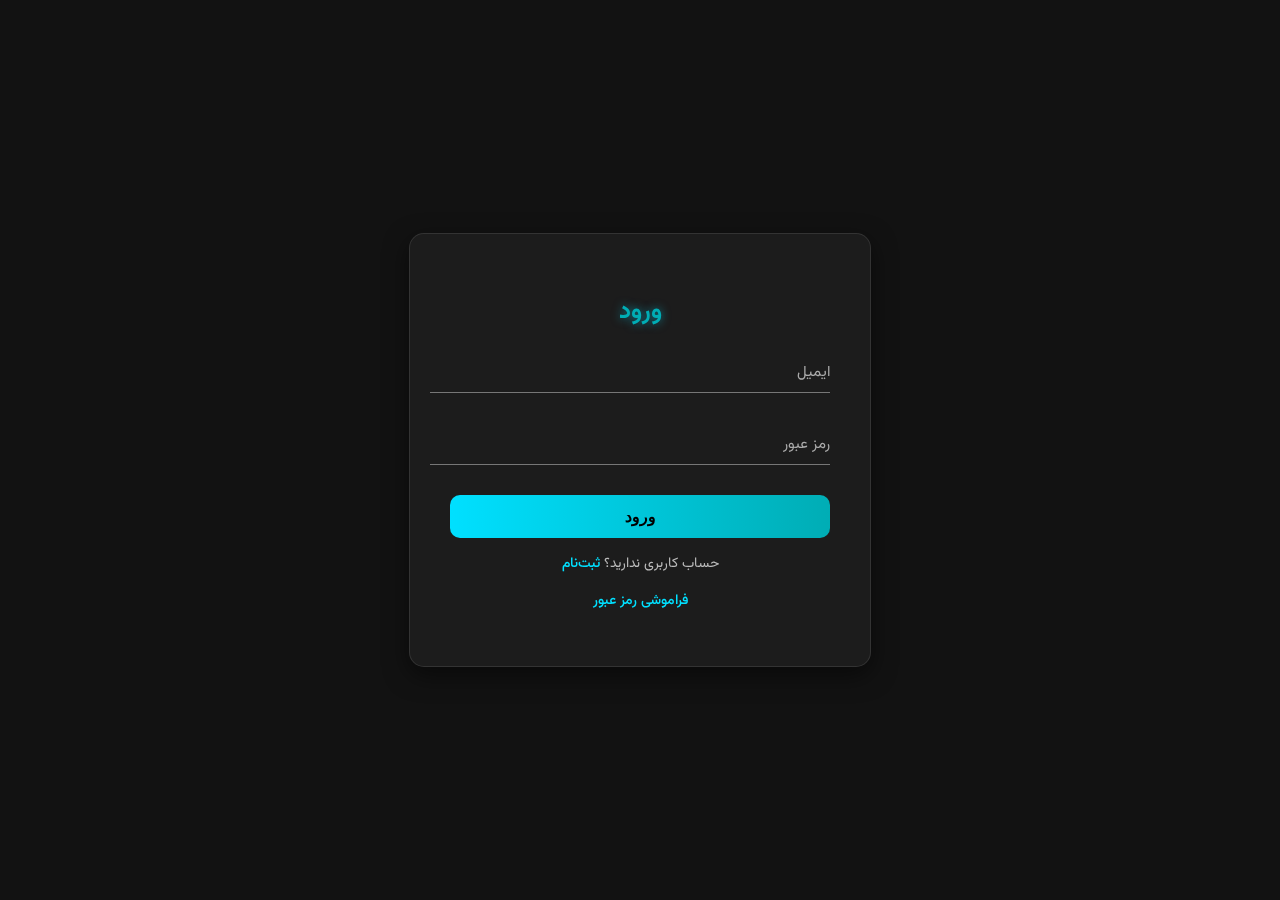
<file: index.html>
<!DOCTYPE html>
<html lang="fa" dir="rtl">
<head>
  <meta charset="UTF-8">
  <meta name="viewport" content="width=device-width, initial-scale=1.0">
  <title>ورود / ثبت‌نام</title>
  <link rel="stylesheet" href="css/style.css">

  <!-- فونت فارسی -->
  <link href="https://fonts.googleapis.com/css2?family=Vazirmatn:wght@400;700&display=swap" rel="stylesheet">
</head>
<body style="font-family: 'Vazirmatn', sans-serif; background: #121212; color: #eee;">

  <!-- لودر -->
  <div id="loader" class="loader-container">
    <div class="loader-inner">
      <div class="spinner"></div>
    </div>
  </div>

  <div class="login-box" style="
      background: rgba(30,30,30,0.9);
      padding: 40px;
      border-radius: 15px;
      box-shadow: 0 8px 25px rgba(0,0,0,0.5);
      max-width: 380px;
      margin: 80px auto;
      ">
    <!-- فرم ورود -->
    <form id="loginForm" class="form active">
      <h2 style="color:#00adb5; margin-bottom:20px;">ورود</h2>
      <div class="user-box">
        <input type="email" name="email" required>
        <label>ایمیل</label>
      </div>
      <div class="user-box">
        <input type="password" name="password" required>
        <label>رمز عبور</label>
      </div>
      <button type="submit" class="btn">ورود</button>
      <p class="switch">حساب کاربری ندارید؟ <a href="#" onclick="showForm('signup')">ثبت‌نام</a></p>
      <p class="switch"><a href="#" onclick="showForm('forgot')">فراموشی رمز عبور</a></p>
    </form>

    <!-- فرم ثبت‌نام -->
    <form id="signupForm" class="form">
      <h2 style="color:#00adb5; margin-bottom:20px;">ثبت‌نام</h2>
      <div class="user-box">
        <input type="text" name="name" required>
        <label>نام</label>
      </div>
      <div class="user-box">
        <input type="email" name="email" required>
        <label>ایمیل</label>
      </div>
      <div class="user-box">
        <input type="password" name="password" required>
        <label>رمز عبور</label>
      </div>
      <div class="user-box">
        <input type="tel" name="phone" required>
        <label>شماره تلفن</label>
      </div>
      <button type="submit" class="btn">ثبت‌نام</button>
      <p class="switch">حساب کاربری دارید؟ <a href="#" onclick="showForm('login')">ورود</a></p>
    </form>

    <!-- فرم فراموشی رمز عبور -->
    <form id="forgotForm" class="form">
      <h2 style="color:#00adb5; margin-bottom:20px;">بازیابی رمز عبور</h2>
      <div class="user-box">
        <input type="email" name="email" required>
        <label>ایمیل</label>
      </div>
      <button type="submit" class="btn">ارسال لینک بازیابی</button>
      <p class="switch"><a href="#" onclick="showForm('login')">بازگشت به ورود</a></p>
    </form>
  </div>

  <script src="js/script.js"></script>
</body>
</html>
</file>
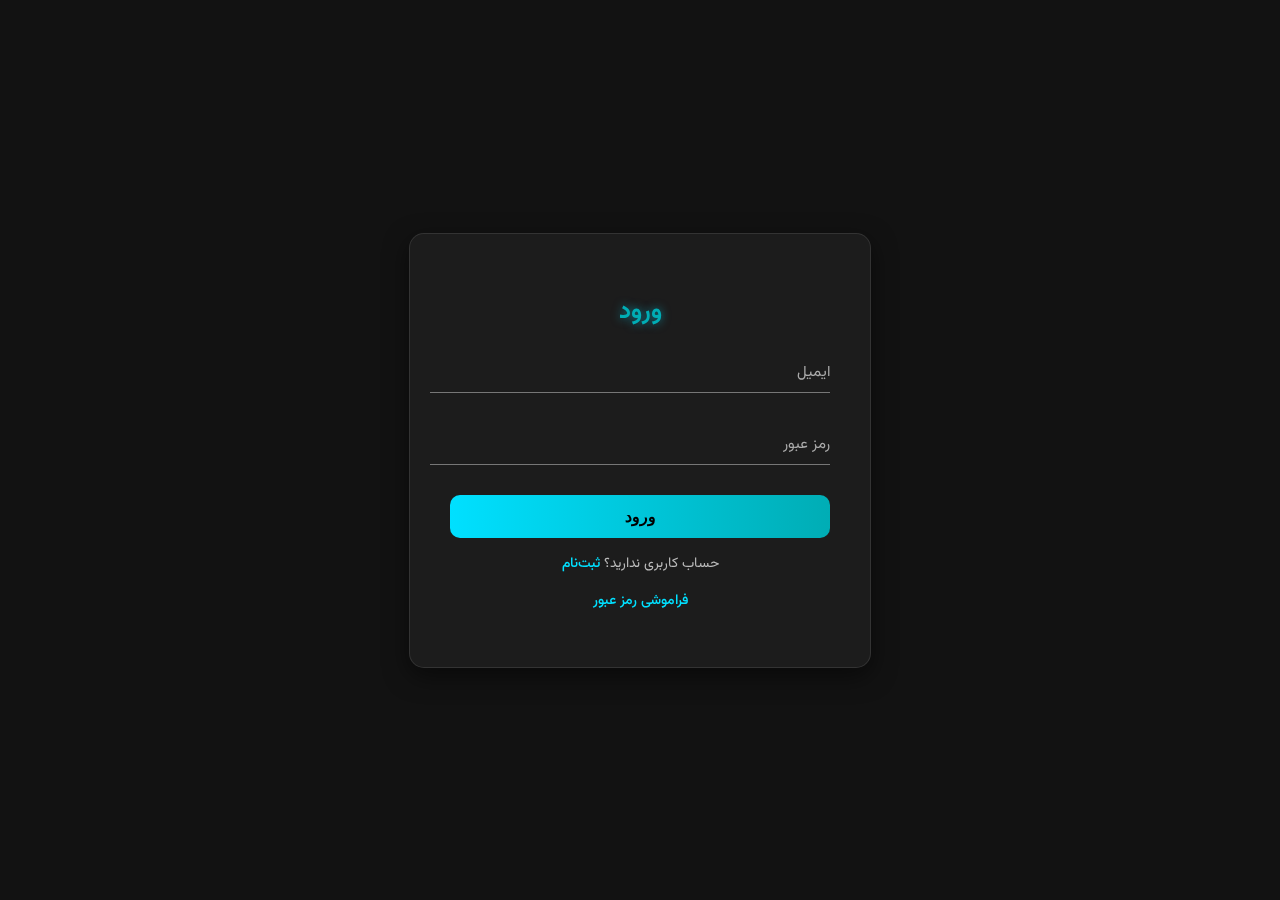
<file: profile/index.html>
<!DOCTYPE html>
<html lang="fa">
<head>
  <meta charset="UTF-8">
  <meta name="viewport" content="width=device-width, initial-scale=1.0">
  <title>حساب کاربری</title>
  <link rel="stylesheet" href="../css/style.css">
</head>
<body>

  <div class="profile-box">
    <h2>🎉 حساب کاربری شما ساخته شد!</h2>
    <div class="user-info">
      <p><strong>نام:</strong> <span id="name"></span></p>
      <p><strong>ایمیل:</strong> <span id="email"></span></p>
      <p><strong>رمز عبور:</strong> <span id="password"></span></p>
      <p><strong>شماره تلفن:</strong> <span id="phone"></span></p>
    </div>
    <button class="btn" onclick="logout()">خروج</button>
  </div>

  <script>
    function loadUserProfile() {
      const user = JSON.parse(localStorage.getItem('user'));
      if (user) {
        document.getElementById('name').textContent = user.name;
        document.getElementById('email').textContent = user.email;
        document.getElementById('password').textContent = user.password;
        document.getElementById('phone').textContent = user.phone;
      } else {
        window.location.href = "../index.html";
      }
    }

    function logout() {
      localStorage.removeItem('user');
      window.location.href = "../index.html";
    }

    document.addEventListener("DOMContentLoaded", loadUserProfile);
  </script>
</body>
</html>
</file>
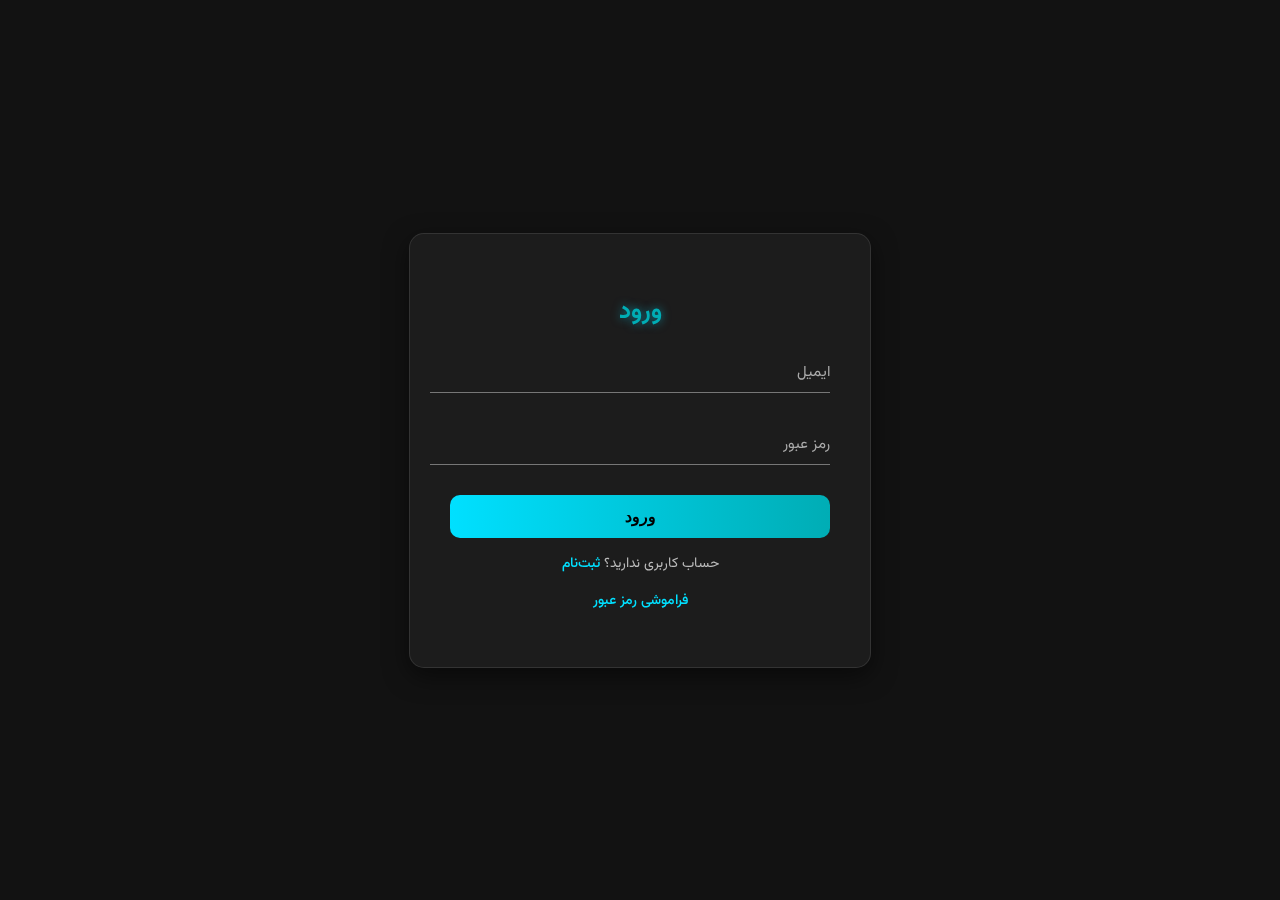
<file: profile.html>
<!DOCTYPE html>
<html lang="fa">
<head>
  <meta charset="UTF-8">
  <meta name="viewport" content="width=device-width, initial-scale=1.0">
  <title>حساب کاربری</title>
  <link rel="stylesheet" href="../css/style.css">
</head>
<body>

  <div class="profile-box">
    <h2>🎉 حساب کاربری شما ساخته شد!</h2>
    <div class="user-info">
      <p><strong>نام:</strong> <span id="name"></span></p>
      <p><strong>ایمیل:</strong> <span id="email"></span></p>
      <p><strong>رمز عبور:</strong> <span id="password"></span></p>
      <p><strong>شماره تلفن:</strong> <span id="phone"></span></p>
    </div>
    <button class="btn" onclick="logout()">خروج</button>
  </div>

  <script>
    function loadUserProfile() {
      const user = JSON.parse(localStorage.getItem('user'));
      if (user) {
        document.getElementById('name').textContent = user.name;
        document.getElementById('email').textContent = user.email;
        document.getElementById('password').textContent = user.password;
        document.getElementById('phone').textContent = user.phone;
      } else {
        window.location.href = "../index.html";
      }
    }

    function logout() {
      localStorage.removeItem('user');
      window.location.href = "../index.html";
    }

    document.addEventListener("DOMContentLoaded", loadUserProfile);
  </script>
</body>
</html>
</file>
<file: css/style.css>
@import url('https://fonts.googleapis.com/css2?family=Vazirmatn:wght@300;400;500;700&display=swap');

body {
  margin: 0;
  padding: 0;
  font-family: 'Vazirmatn', sans-serif;
  background: linear-gradient(135deg, #0f2027, #203a43, #2c5364); 
  height: 100vh;
  display: flex;
  justify-content: center;
  align-items: center;
  position: relative;
  direction: rtl;      
  text-align: right;   
  color: #fff;
  overflow: hidden;
}

.login-box {
  position: relative;
  width: 380px;
  padding: 40px 35px;
  background: rgba(0,0,0,0.75);
  border-radius: 20px;
  box-shadow: 0 15px 35px rgba(0,0,0,.7);
  color: #fff;
  animation: fadeIn 0.8s ease-in-out;
  backdrop-filter: blur(10px);
  border: 1px solid rgba(255, 255, 255, 0.1);
}

@keyframes fadeIn {
  from { opacity: 0; transform: translateY(40px) scale(0.95); }
  to   { opacity: 1; transform: translateY(0) scale(1); }
}

.login-box h2 {
  margin-bottom: 30px;
  text-align: center;
  font-size: 24px;
  color: #00e0ff;
  font-weight: 700;
  text-shadow: 0 0 10px rgba(0,224,255,0.5);
}

.user-box {
  position: relative;
  margin-bottom: 30px;
  text-align: right;
}

.user-box input {
  width: 100%;
  padding: 12px 10px;
  font-size: 15px;
  color: #fff;
  border: none;
  border-bottom: 1px solid #777;
  background: transparent;
  outline: none;
  text-align: right;
  transition: 0.3s;
}

.user-box input:focus {
  border-bottom: 1px solid #00e0ff;
  box-shadow: 0 2px 8px rgba(0,224,255,0.2);
}

.user-box label {
  position: absolute;
  top: 10px;
  right: 0;
  color: #aaa;
  font-size: 15px;
  pointer-events: none;
  transition: 0.4s ease;
}

.user-box input:focus ~ label,
.user-box input:valid ~ label {
  top: -18px;
  right: 0;
  color: #00e0ff;
  font-size: 12px;
  font-weight: 500;
}

.btn {
  width: 100%;
  background: linear-gradient(90deg, #00e0ff, #00adb5);
  color: #000;
  border: none;
  padding: 12px;
  border-radius: 10px;
  cursor: pointer;
  font-weight: bold;
  font-size: 16px;
  transition: 0.3s;
}

.btn:hover {
  background: linear-gradient(90deg, #00adb5, #00e0ff);
  color: #fff;
  transform: translateY(-2px);
  box-shadow: 0 6px 15px rgba(0,224,255,0.4);
}

.form {
  display: none;
  animation: fadeIn 0.5s ease;
}

.form.active {
  display: block;
}

.switch {
  margin-top: 15px;
  font-size: 14px;
  text-align: center;
  color: #bbb;
}

.switch a {
  color: #00e0ff;
  text-decoration: none;
  font-weight: 500;
  transition: 0.3s;
}

.switch a:hover {
  text-decoration: underline;
  color: #fff;
}

.toast {
  position: fixed;
  top: 20px;
  left: 50%;
  transform: translateX(-50%);
  padding: 14px 25px;
  border-radius: 10px;
  font-family: 'Vazirmatn', sans-serif;
  font-size: 15px;
  display: none;
  z-index: 9999;
  min-width: 280px;
  text-align: center;
  box-shadow: 0 6px 20px rgba(0,0,0,0.3);
  animation: fadeIn 0.4s ease;
}

.toast.success { background-color: #28a745; }
.toast.error { background-color: #dc3545; } 
.toast.warning { background-color: #ffc107; color: #000; }
.toast.info { background-color: #007bff; }
</file>
